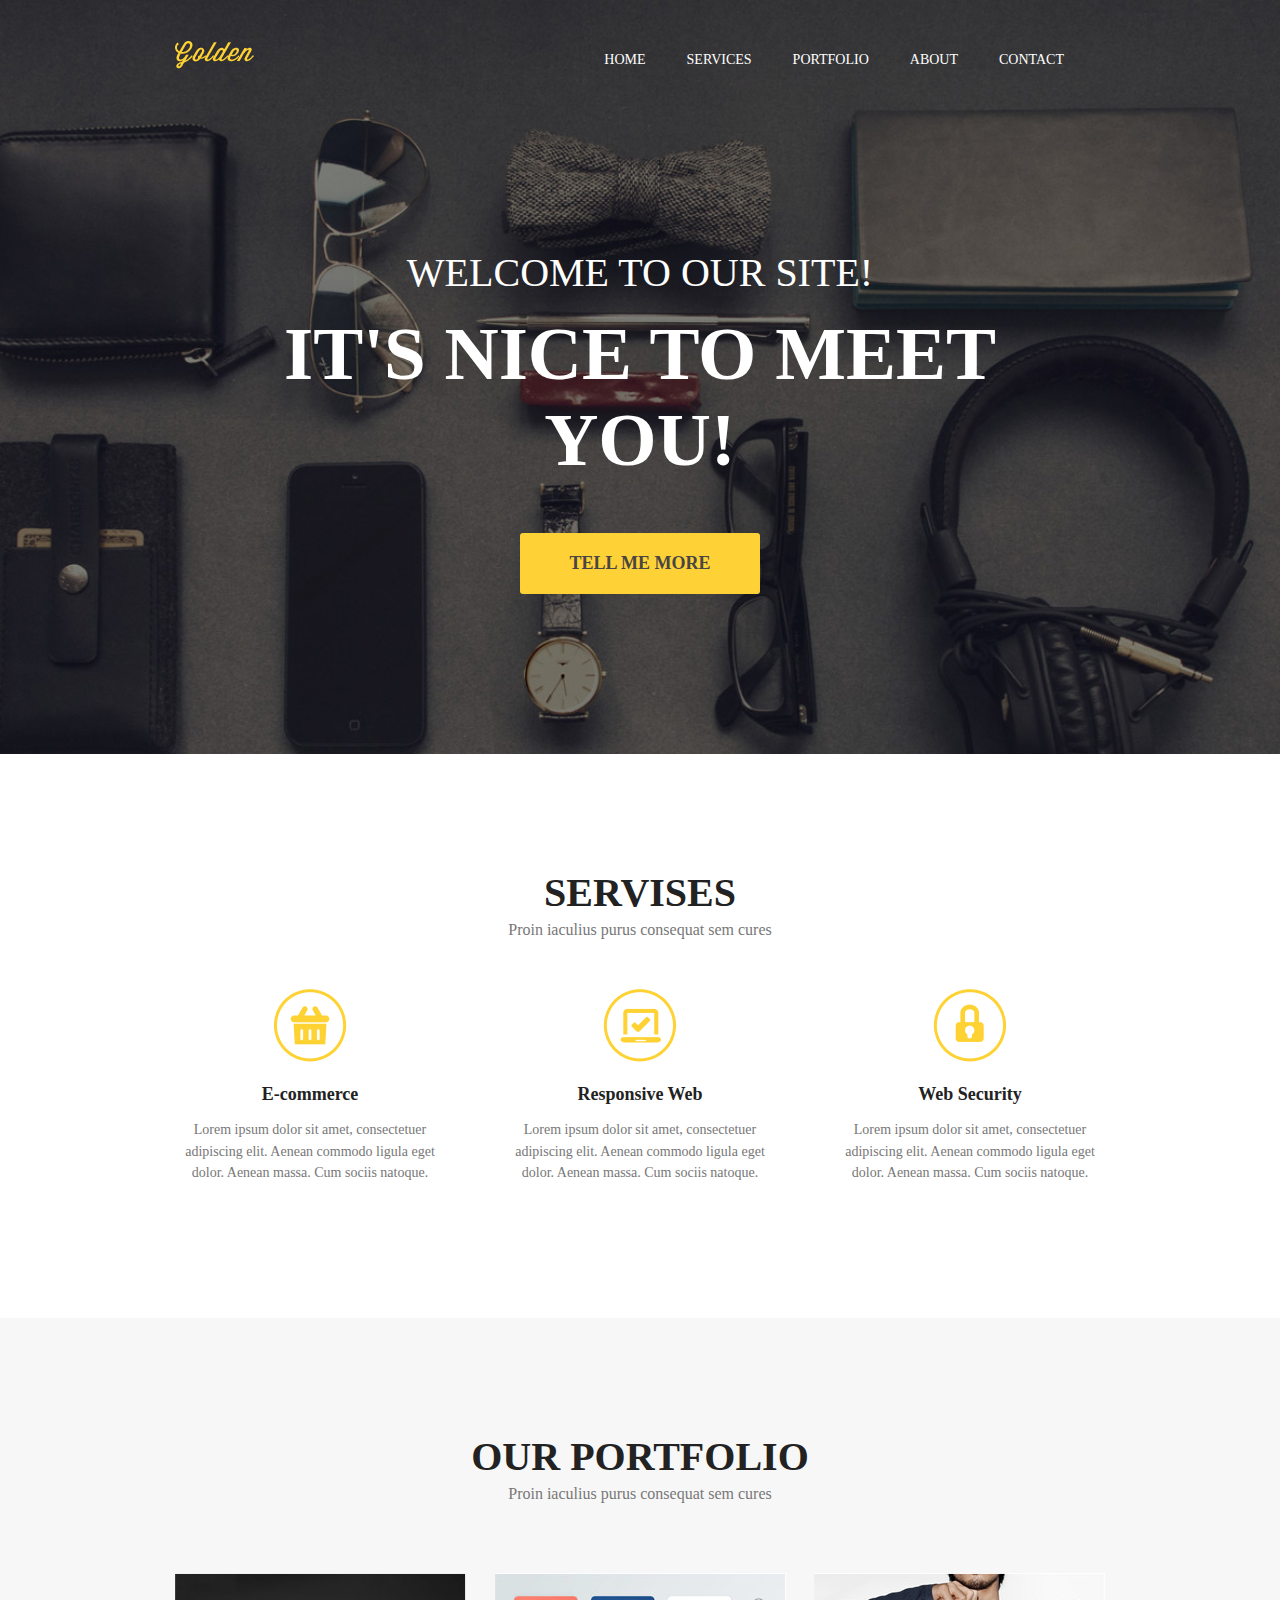
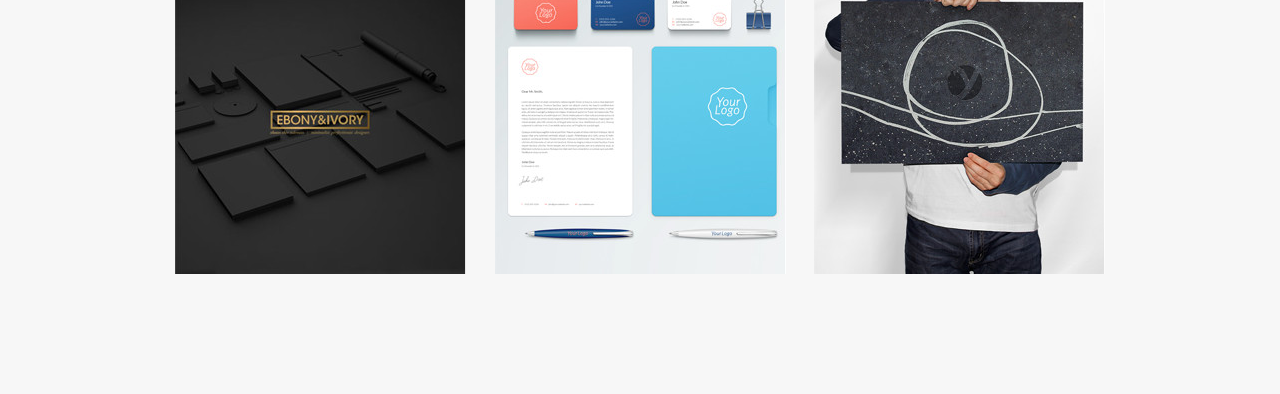
<file: golden_site/index.html>
<!DOCTYPE html>
<html lang="en">
<head>
	<meta charset="UTF-8">
	<title>PiTaTour</title>
	<link rel="stylesheet" type="text/css" href="style.css">
</head>
<body>
	<header>
		<div class="container">
			<div class="heading clearfix">
				<img src="img/logo.png" alt="Golden" class="logo">
				<nav>
					<ul class="menu">
						<li>
							<a href="#">Home</a>
						</li>
						<li>
							<a href="#">Services</a>
						</li>
						<li>
							<a href="#">Portfolio</a>
						</li>
						<li>
							<a href="#">About</a>
						</li>
						<li>
							<a href="#">Contact</a>
						</li>
					</ul>
			    </nav>
			</div>	
			<div class="titles">
				<div class="titles_first">
					Welcome To Our Site!
				</div>
				<h1>
					It's nice to meet You!
				</h1>
			</div>	
			<a class="button" href="#">Tell Me More</a>
		</div>
	</header>
		<section id="services">
			<div class="container">
				<div class="title">
					<h2>
						Servises
					</h2>
					<p>
						Proin iaculius purus consequat sem cures
					</p>
				</div>
				<div class="services clearfix">
					<div class="services_item">
						<img src="img/icon1.png" alt="Услуга">
						<h3>E-commerce</h3>
						<p>
							Lorem ipsum dolor sit amet, consectetuer adipiscing elit. Aenean commodo ligula eget dolor. Aenean massa. Cum sociis natoque.
						</p>
					</div>
					<div class="services_item">
						<img src="img/icon2.png" alt="Услуга">
						<h3>Responsive Web</h3>
						<p>
							Lorem ipsum dolor sit amet, consectetuer adipiscing elit. Aenean commodo ligula eget dolor. Aenean massa. Cum sociis natoque.
						</p>
					</div>
					<div class="services_item">
						<img src="img/icon3.png" alt="Услуга">
						<h3>Web Security</h3>
						<p>
							Lorem ipsum dolor sit amet, consectetuer adipiscing elit. Aenean commodo ligula eget dolor. Aenean massa. Cum sociis natoque.
						</p>
					</div>
				</div>
			</div>
		</section>
		<section id="portfolio">
			<div class="container">
				<div class="title">
					<h2>
						Our Portfolio
					</h2>
					<p>
						Proin iaculius purus consequat sem cures
					</p>
				</div>
				<div class="works clearfix">
					<img src="img/img1.jpg" alt="Работа">
					<img src="img/img2.jpg" alt="Работа">
					<img src="img/img3.jpg" alt="Работа">
				</div>
			</div>
		</section>
		<section>
			<div class="container">
				
			</div>
		</section>
		<footer>
			<div class="container">
				
			</div>
		</footer>
	</header>
</body>
</html>
</file>
<file: golden_site/style.css>
body {
	padding: 0;	
	margin: 0;	
	color: #222222;
}
.clearfix:after {
	content: '';
	display: table;
	width: 100%;
	clear: both;
}
header {
	background: url(img/first-bg.jpg) no-repeat center top / cover;
	padding-bottom: 160px;	
}
.container {
	width: 930px;
	margin: 0 auto;
}
.logo {
	margin-top: 41px;
	float: left;
}
nav {
	float: right;
	margin-top: 50px;
}
.menu {
	padding: 0;
	margin: 0;
	display: block;
}
.menu li {
	float: left;
	display: block;
	margin-right: 41px;
}
.menu li a {
	color: #fff;
	text-decoration: none;
	text-transform: uppercase;
	font-size: 14px;
}
.titles_first {
	font-size: 40px;
	color: #fff;
	text-transform: uppercase;
	text-align: center;
	margin-top: 180px;
}
h1 {
	font-size: 75px;
	color: #fff;
	text-transform: uppercase;
	text-align: center;
	margin: 15px;
}
.button {
	background-color: #fed136;
	color: #484543;
	border-radius: 3px;
	display: block;
	width: 240px;
	padding: 20px 0;
	margin: 0 auto;
	text-decoration: none;
	text-align: center;
	text-transform: uppercase;
	font-weight: bold;
	font-size: 18px;
	margin-top: 50px;	
}
.title {
	padding-top: 115px;
}
.title h2 {
	font-size: 40px;
	font-weight: bold;
	text-align: center;
	text-transform: uppercase;
	margin: 0;
}
.title p {
	color: #777777;
	text-align: center;
	font-size: 16px;
	margin: 5px;
}
.services{
	margin-top: 50px;
}
.services_item {
	width: 270px;
	float: left;
	text-align: center;
}
.services_item h3 {
	font-size: 18px;
	margin-bottom: 5px;
}
.services_item p {
	color: #777;
	font-size: 14px;
	line-height: 1.55em;
}
.services_item:last-child {
	float: right;
}
.services_item:nth-child(2) {
	margin-left: 60px;
}
#services {
	padding-bottom: 120px;
}
#portfolio {
	background: #f7f7f7;
	padding-bottom: 120px;
}
.works {
	margin-top: 70px;
}
.works img {
	float: left;
}
.works img:nth-child(2) {
	margin-left: 29px;
}
.works img:last-child {
	float: right;
}
</file>
